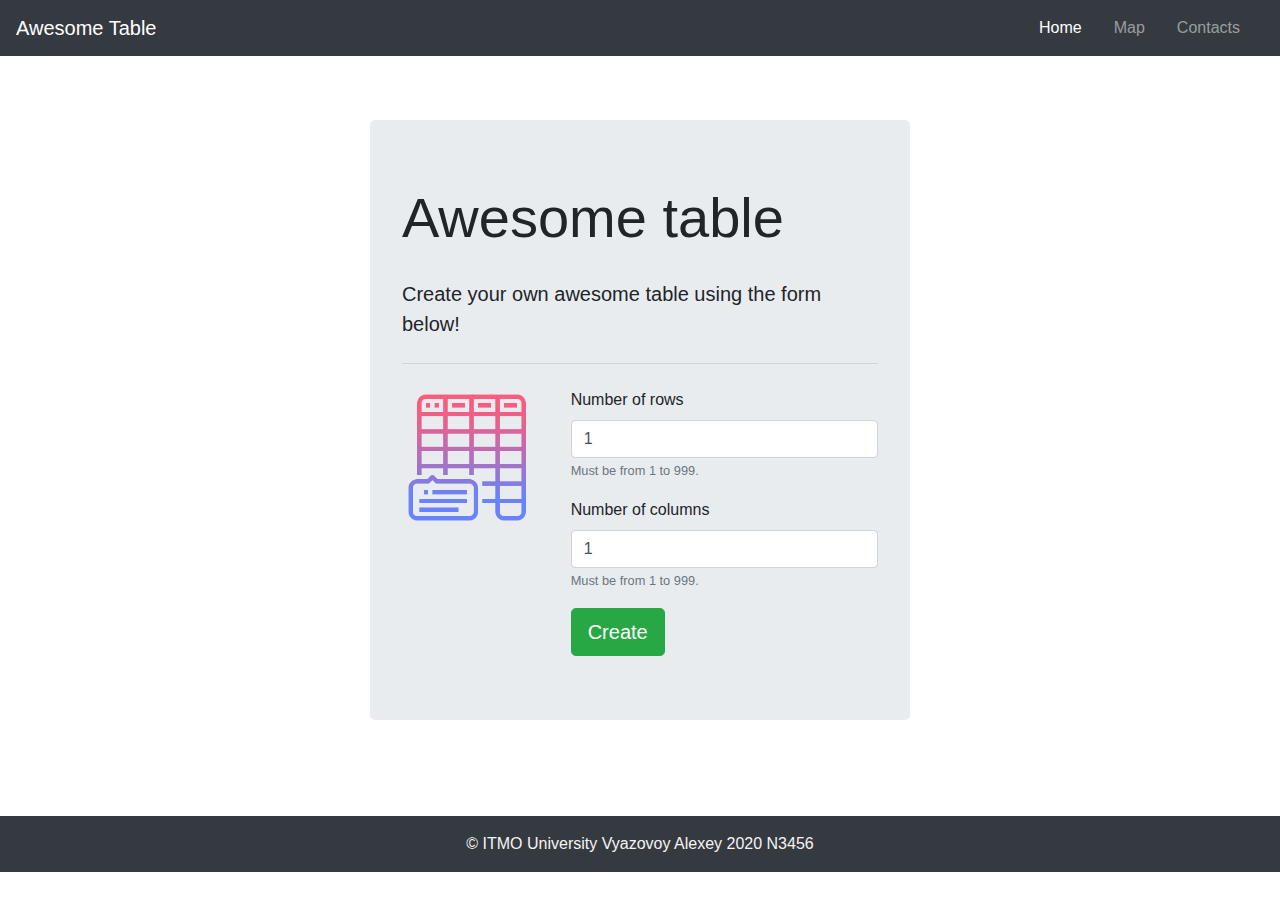
<file: index.html>
<!DOCTYPE HTML>
<html lang="en">

<head>
    <meta charset="utf-8">
    <meta name="viewport" content="width=device-width, initial-scale=1, shrink-to-fit=no">
    <link rel="stylesheet" href="https://maxcdn.bootstrapcdn.com/bootstrap/4.0.0/css/bootstrap.min.css"
        integrity="sha384-Gn5384xqQ1aoWXA+058RXPxPg6fy4IWvTNh0E263XmFcJlSAwiGgFAW/dAiS6JXm" crossorigin="anonymous">
    <link rel="stylesheet" href="css/font-glyphicons.css">

    <link rel="stylesheet" type="text/css" href="css/main.css">
    <link rel="stylesheet" type="text/css" href="css/index.css">
</head>

<body>
    <!-- Navbar -->
    <nav class="navbar navbar-expand-lg navbar-dark bg-dark">
        <a class="navbar-brand" href="index.html">Awesome Table</a>
        <button class="navbar-toggler" type="button" data-toggle="collapse" data-target="#navbarSupportedContent"
            aria-controls="navbarSupportedContent" aria-expanded="false" aria-label="Toggle navigation">
            <span class="navbar-toggler-icon"></span>
        </button>

        <div class="collapse navbar-collapse" id="navbarSupportedContent">
            <ul class="navbar-nav ml-auto">
                <li class="nav-item active">
                    <a class="nav-link" href="index.html">Home <span class="sr-only">(current)</span></a>
                </li>
                <li class="nav-item">
                    <a class="nav-link" href="map.html">Map</a>
                </li>
                <li class="nav-item">
                    <a class="nav-link" href="contact.html">Contacts</a>
                </li>
            </ul>
        </div>
    </nav>

    <!-- Table creation form -->
    <div class="table-creation-form">
        <div class="container">
            <div class="row">
                <div class="col-lg-6 col-md-6 col-sm-12 ml-auto mr-auto">
                    <div class="jumbotron">
                        <h1 class="display-4">Awesome table</h1>
                        <p class="lead">Create your own awesome table using the form below!</p>
                        <hr class="my-4">
                        <div class="row">
                            <div class="col-lg-4 col-md-4 col-sm-12">
                                <img src="images/table.png" class="img-fluid">
                            </div>
                            <div class="col-lg-8 col-md-8 col-sm-12">
                                <form>
                                    <div class="form-group">
                                        <label for="inputRowNumber">Number of rows</label>
                                        <input type="number" class="form-control" id="inputRowNumber" min=1 max=999
                                            value=1 aria-describedby="rowHelpInline">
                                        <small id="rowHelpInline" class="text-muted">
                                            Must be from 1 to 999.
                                        </small>
                                    </div>
                                    <div class="form-group">
                                        <label for="inputColNumer">Number of columns</label>
                                        <input type="number" class="form-control" id="inputColumnNumber" min=1 max=999
                                            value=1 aria-describedby="columnHelpInline">
                                        <small id="columnHelpInline" class="text-muted">
                                            Must be from 1 to 999.
                                        </small>
                                    </div>
                                </form>
                                <a class="btn btn-success btn-lg" id="createTableBtn" href="#" role="button">Create</a>
                            </div>
                        </div>
                    </div>
                </div>
            </div>
        </div>
    </div>
    <!-- Table creation form -->

    <!-- Remove column error modal -->
    <div id="createTableErrorModalBox" class="modal fade">
        <div class="modal-dialog">
            <div class="modal-content">
                <div class="modal-header">
                    <h4 class="modal-title">Invalid table parametres</h4>
                    <button type="button" class="close" data-dismiss="modal" aria-label="Close">
                        <span aria-hidden="true">&times;</span>
                    </button>
                </div>
                <!-- Основное содержимое модального окна -->
                <div class="modal-body">
                    Check the table parametres and try again.
                </div>
                <!-- Футер модального окна -->
                <div class="modal-footer">
                    <button type="button" class="btn btn-default" data-dismiss="modal">Закрыть</button>
                </div>
            </div>
        </div>
    </div>

    <!-- Footer -->
    <footer class="page-footer font-small bg-dark">

        <!-- Copyright -->
        <div class="footer-copyright text-center py-3">
            © ITMO University Vyazovoy Alexey 2020 N3456
        </div>
        <!-- Copyright -->

    </footer>
    <!-- Footer -->

    <!-- Подключаем jQuery -->
    <script src="https://ajax.googleapis.com/ajax/libs/jquery/3.4.1/jquery.min.js"></script>
    <!-- Подключаем Bootstrap JS -->
    <script src="js/bootstrap.min.js"></script>
    <!-- Наши скрипты -->
    <script src="js/script.js"></script>
</body>

</html>
</file>
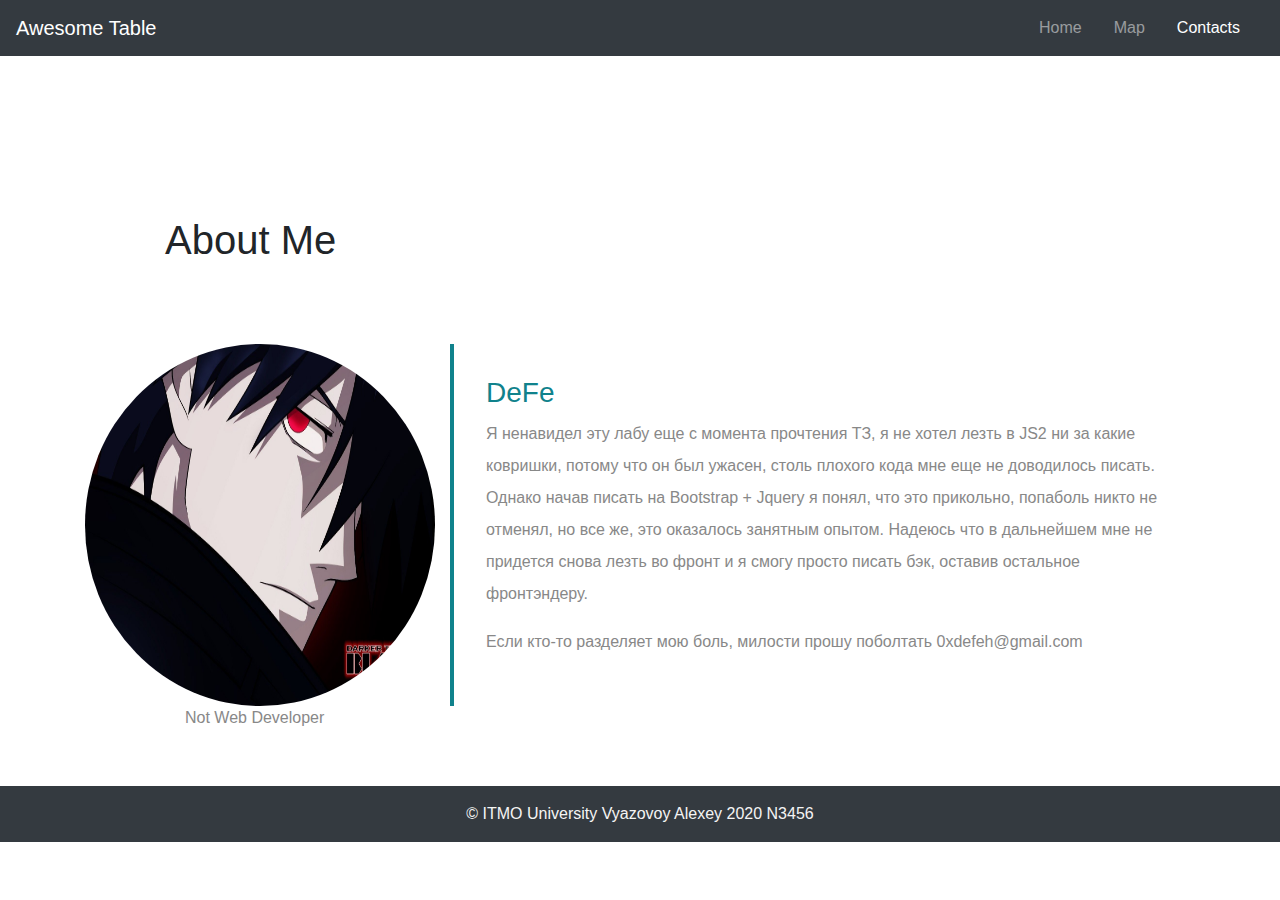
<file: contact.html>
<!DOCTYPE HTML>
<html lang="en">

<head>
  <meta charset="utf-8">
  <meta name="viewport" content="width=device-width, initial-scale=1, shrink-to-fit=no">
  <link rel="stylesheet" href="https://maxcdn.bootstrapcdn.com/bootstrap/4.0.0/css/bootstrap.min.css"
    integrity="sha384-Gn5384xqQ1aoWXA+058RXPxPg6fy4IWvTNh0E263XmFcJlSAwiGgFAW/dAiS6JXm" crossorigin="anonymous">
  <link rel="stylesheet" href="css/font-glyphicons.css">

  <link rel="stylesheet" type="text/css" href="css/main.css">
  <link rel="stylesheet" type="text/css" href="css/contact.css">
</head>

<body>
  <!-- Navbar -->
  <nav class="navbar navbar-expand-lg navbar-dark bg-dark">
    <a class="navbar-brand" href="index.html">Awesome Table</a>
    <button class="navbar-toggler" type="button" data-toggle="collapse" data-target="#navbarSupportedContent"
      aria-controls="navbarSupportedContent" aria-expanded="false" aria-label="Toggle navigation">
      <span class="navbar-toggler-icon"></span>
    </button>

    <div class="collapse navbar-collapse" id="navbarSupportedContent">
      <ul class="navbar-nav ml-auto">
        <li class="nav-item">
          <a class="nav-link" href="index.html">Home</a>
        </li>
        <li class="nav-item">
          <a class="nav-link" href="map.html">Map</a>
        </li>
        <li class="nav-item active">
          <a class="nav-link" href="contact.html">Contacts <span class="sr-only">(current)</span></a>
        </li>
      </ul>
    </div>
  </nav>

  <!-- about -->
  <div class="about">
    <div class="container">
      <h1>About Me</h1>
      <div class="row">
        <div class="col-lg-4 col-md-4 col-sm-12">
          <img src="images/photo.jpg" class="img-fluid">
          <span class="text-justify">Not Web Developer</span>
        </div>
        <div class="col-lg-8 col-md-8 col-sm-12 desc">

          <h3>DeFe</h3>
          <p>
            Я ненавидел эту лабу еще с момента прочтения ТЗ, я не хотел лезть в JS2 ни за какие ковришки, потому что он
            был
            ужасен, столь плохого кода мне еще не доводилось писать. Однако начав писать на Bootstrap + Jquery я понял,
            что
            это прикольно, попаболь никто не отменял, но все же, это оказалось занятным опытом. Надеюсь что в дальнейшем
            мне
            не придется снова лезть во фронт и я смогу просто писать бэк, оставив остальное фронтэндеру.
          </p>
          <p>
            Если кто-то разделяет мою боль, милости прошу поболтать 0xdefeh@gmail.com
          </p>
        </div>
      </div>
    </div>
  </div>

  <!-- Footer -->
  <footer class="page-footer font-small bg-dark">

    <!-- Copyright -->
    <div class="footer-copyright text-center py-3">
      © ITMO University Vyazovoy Alexey 2020 N3456
    </div>
    <!-- Copyright -->

  </footer>
  <!-- Footer -->

  <!-- Подключаем jQuery -->
  <script src="https://ajax.googleapis.com/ajax/libs/jquery/3.4.1/jquery.min.js"></script>
  <!-- Подключаем Bootstrap JS -->
  <script src="js/bootstrap.min.js"></script>
  <!-- Наши скрипты -->
  <script src="js/contact.js"></script>
</body>

</html>
</file>
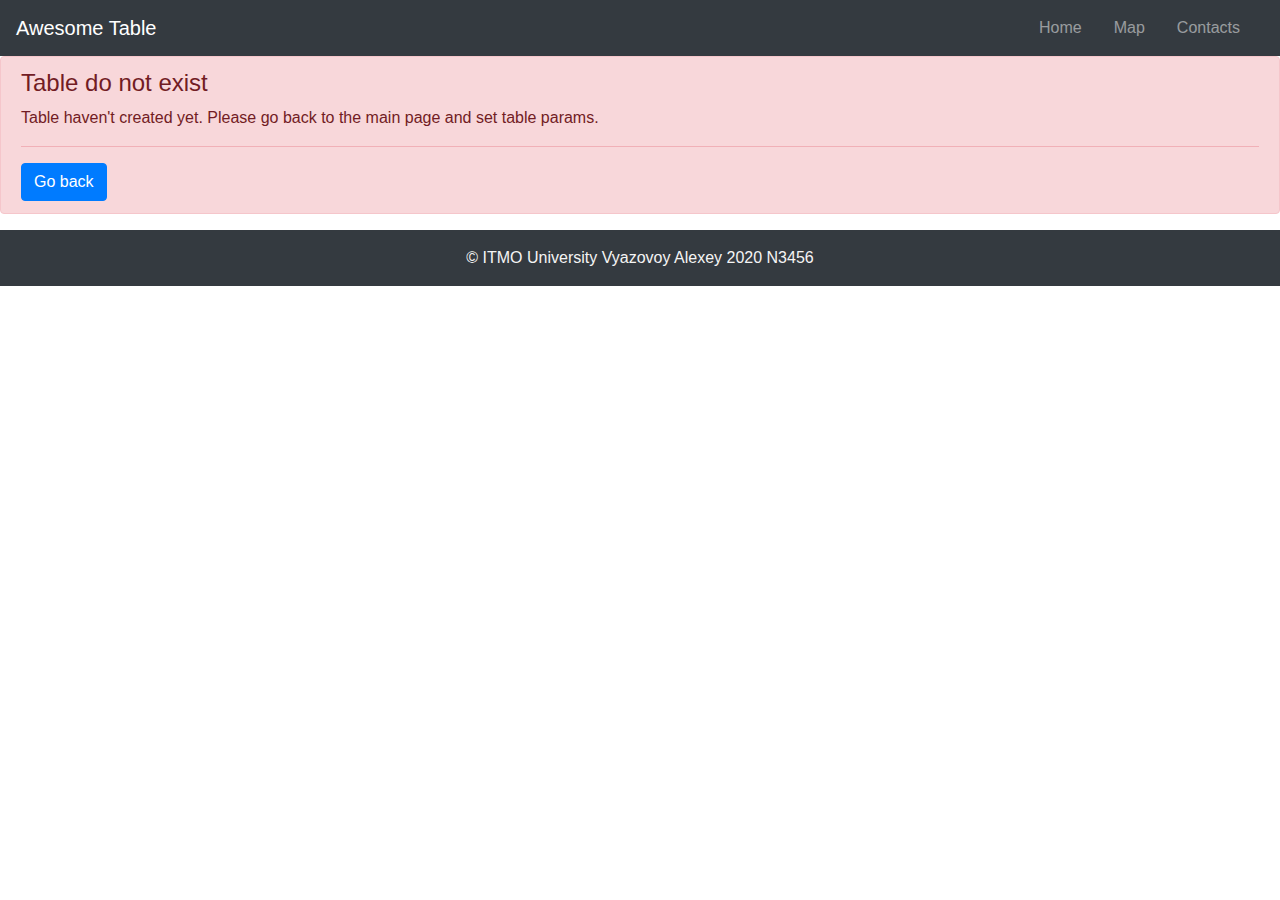
<file: table.html>
<!DOCTYPE HTML>
<html lang="en">

<head>
  <meta charset="utf-8">
  <meta name="viewport" content="width=device-width, initial-scale=1, shrink-to-fit=no">
  <link rel="stylesheet" href="https://maxcdn.bootstrapcdn.com/bootstrap/4.0.0/css/bootstrap.min.css"
    integrity="sha384-Gn5384xqQ1aoWXA+058RXPxPg6fy4IWvTNh0E263XmFcJlSAwiGgFAW/dAiS6JXm" crossorigin="anonymous">
  <link rel="stylesheet" href="css/font-glyphicons.css">

  <link rel="stylesheet" type="text/css" href="css/main.css">
  <link rel="stylesheet" type="text/css" href="css/table.css">
</head>

<body>
  <!-- Navbar -->
  <nav class="navbar navbar-expand-lg navbar-dark bg-dark">
    <a class="navbar-brand" href="index.html">Awesome Table</a>
    <button class="navbar-toggler" type="button" data-toggle="collapse" data-target="#navbarSupportedContent"
      aria-controls="navbarSupportedContent" aria-expanded="false" aria-label="Toggle navigation">
      <span class="navbar-toggler-icon"></span>
    </button>

    <div class="collapse navbar-collapse" id="navbarSupportedContent">
      <ul class="navbar-nav ml-auto">
        <li class="nav-item">
          <a class="nav-link" href="index.html">Home</a>
        </li>
        <li class="nav-item">
          <a class="nav-link" href="map.html">Map</a>
        </li>
        <li class="nav-item">
          <a class="nav-link" href="contact.html">Contacts</a>
        </li>
      </ul>
    </div>
  </nav>


  <!-- Arert for errors -->
  <div class="alert alert-danger" role="alert" id="args_invalid_alert" hidden=true>
    <h4>Table do not exist</h4>
    Table haven't created yet. Please go back to the main page and set table params.
    <hr>
    <a class="btn btn-primary" href="index.html" role="button">
      Go back
    </a>
  </div>

  <!-- Data table -->
  <div class="datatable">
    <table class="table table-bordered table-responsive" id="datatable">
      <caption>
        <h1>Без заголовка</h1>
      </caption>
      <thead class="thead-dark">
        <tr></tr>
      </thead>
      <tbody>
      </tbody>
    </table>
  </div>

  <!-- Control panel -->
  <div class="control-panel" id="controls">
    <div class="container">
      <h1 class="text-center">Control Panel</h1>
      <div class="row">
        <!-- Style card -->
        <div class="col-lg-4 col-md-4 col-sm-12">
          <div class="card" id="tableStyleCard">
            <div class="card-body">
              <h4 class="card-title">Change border</h4>
              <form>
                <div class="form-group">
                  <label for="tableWidthControl">Table width</label>
                  <input type="number" class="form-control" id="tableWidthControl" placeholder="width in px" min=1
                    max=999>
                </div>
                <div class="form-group">
                  <label for="tableBorderTypeControl">Border style</label>
                  <select class="form-control" id="tableBorderTypeControl">
                    <option selected value="default">Choose style</option>
                    <option>none</option>
                    <option>dotted</option>
                    <option>dashed</option>
                    <option>solid</option>
                    <option>double</option>
                    <option>groove</option>
                    <option>ridge</option>
                    <option>inset</option>
                    <option>outset</option>
                  </select>
                </div>

              </form>
            </div>
            <div class="card-footer">
              <button class="btn btn-primary" id="applyStyleBtn">Apply</button>
              <p class="description">Choose table width(from 1px to 999px) and border style</p>
            </div>
          </div>
        </div>
        <!-- Caption card -->
        <div class="col-lg-4 col-md-4 col-sm-12">
          <div class="card" id="tableCaptionCard">
            <div class="card-body">
              <h4 class="card-title">Change caption</h4>
              <form>
                <div class="form-group">
                  <label for="tableCaptionControl">Table caption</label>
                  <input type="text" class="form-control" id="tableCaptionControl" placeholder="Без заголовка">
                </div>
              </form>
            </div>
            <div class="card-footer">
              <button class="btn btn-primary" id="applyCaptionBtn">Apply caption</button>
              <p class="description">Enter new caption for table</p>
            </div>
          </div>
        </div>
        <!-- Remove card -->
        <div class="col-lg-4 col-md-4 col-sm-12">
          <div class="card" id="tableRemovingCard">
            <div class="card-body">
              <h4 class="card-title">Remove</h4>
              <form>
                <div class="form-group">
                  <label for="removeTypeRadios">What remove</label>
                  <div class="form-check" id="removeTypeRadios">
                    <input class="form-check-input" type="radio" name="removeTypeChoiseRadios"
                      id="removeTypeColumnRadio" value="col" checked>
                    <label class="form-check-label" for="removeTypeColumnRadio">
                      Column
                    </label>
                  </div>
                  <div class="form-check">
                    <input class="form-check-input" type="radio" name="removeTypeChoiseRadios" id="removeTypeRowRadio"
                      value="row">
                    <label class="form-check-label" for="removeTypeRowRadio">
                      Row
                    </label>
                  </div>
                </div>
                <div class="form-group">
                  <label for="tableRemoveColumnControl">Column code</label>
                  <input type="text" class="form-control" id="tableRemoveColumnControl" placeholder="None">
                </div>
                <div class="form-group">
                  <label for="tableRemoveRowControl">Row number</label>
                  <input type="number" class="form-control" id="tableRemoveRowControl" min=1 placeholder="None"
                    disabled>
                </div>
              </form>
            </div>
            <div class="card-footer">
              <button class="btn btn-danger" id="removeRowColBtn">Remove</button>
              <p class="description">Choose row(1,2...) or column(a,b...) that you want to remove</p>
            </div>
          </div>
        </div>
        <!-- Magic card -->
        <div class="col-lg-4 col-md-4 col-sm-12">
          <div class="card" id="tableRandomCard">
            <div class="card-body">
              <h4 class="card-title">Random choice</h4>
            </div>
            <div class="card-footer">
              <button class="btn btn-success" id="magicBtn">Magic</button>
              <p class="description">Keep calm and click on the button ;)</p>
            </div>
          </div>
        </div>
        <!-- Clear card -->
        <div class="col-lg-4 col-md-4 col-sm-12">
          <div class="card" id="tableClearCard">
            <div class="card-body">
              <h4 class="card-title">Clear table</h4>
            </div>
            <div class="card-footer">
              <button class="btn btn-warning" id="clearBtn">Clear</button>
              <p class="description">Clear all table fields</p>
            </div>
          </div>
        </div>
      </div>
    </div>
  </div>

  <!-- Change table width error modal -->
  <div id="changeWidthErrorModalBox" class="modal fade">
    <div class="modal-dialog">
      <div class="modal-content">
        <div class="modal-header">
          <h4 class="modal-title">Invalid table width value</h4>
          <button type="button" class="close" data-dismiss="modal" aria-label="Close">
            <span aria-hidden="true">&times;</span>
          </button>
        </div>
        <!-- Основное содержимое модального окна -->
        <div class="modal-body">
          Check the table width value and try again.
        </div>
        <!-- Футер модального окна -->
        <div class="modal-footer">
          <button type="button" class="btn btn-default" data-dismiss="modal">Закрыть</button>
        </div>
      </div>
    </div>
  </div>

  <!-- Remove row error modal -->
  <div id="removeRowErrorModalBox" class="modal fade">
    <div class="modal-dialog">
      <div class="modal-content">
        <div class="modal-header">
          <h4 class="modal-title">Invalid row number</h4>
          <button type="button" class="close" data-dismiss="modal" aria-label="Close">
            <span aria-hidden="true">&times;</span>
          </button>
        </div>
        <!-- Основное содержимое модального окна -->
        <div class="modal-body">
          Check the row number and try again.
        </div>
        <!-- Футер модального окна -->
        <div class="modal-footer">
          <button type="button" class="btn btn-default" data-dismiss="modal">Закрыть</button>
        </div>
      </div>
    </div>
  </div>

  <!-- Remove column error modal -->
  <div id="removeColumnErrorModalBox" class="modal fade">
    <div class="modal-dialog">
      <div class="modal-content">
        <div class="modal-header">
          <h4 class="modal-title">Invalid column code</h4>
          <button type="button" class="close" data-dismiss="modal" aria-label="Close">
            <span aria-hidden="true">&times;</span>
          </button>
        </div>
        <!-- Основное содержимое модального окна -->
        <div class="modal-body">
          Check the column code and try again.
        </div>
        <!-- Футер модального окна -->
        <div class="modal-footer">
          <button type="button" class="btn btn-default" data-dismiss="modal">Закрыть</button>
        </div>
      </div>
    </div>
  </div>

  <!-- Footer -->
  <footer class="page-footer font-small bg-dark">

    <!-- Copyright -->
    <div class="footer-copyright text-center py-3">
      © ITMO University Vyazovoy Alexey 2020 N3456
    </div>
    <!-- Copyright -->

  </footer>
  <!-- Footer -->
  <!-- Подключаем jQuery -->
  <script src="https://ajax.googleapis.com/ajax/libs/jquery/3.4.1/jquery.min.js"></script>
  <!-- Подключаем Bootstrap JS -->
  <script src="js/bootstrap.min.js"></script>
  <!-- Наши скрипты -->
  <script src="js/table.js"></script>
</body>

</html>
</file>
<file: css/font-glyphicons.css>
@font-face {
    font-family: "Glyphicons Halflings";
    src: url("../fonts/glyphicons-halflings-regular.eot");
    src: url("../fonts/glyphicons-halflings-regular.eot?#iefix") format("embedded-opentype"), url("../fonts/glyphicons-halflings-regular.woff2") format("woff2"), url("../fonts/glyphicons-halflings-regular.woff") format("woff"), url("../fonts/glyphicons-halflings-regular.ttf") format("truetype"), url("../fonts/glyphicons-halflings-regular.svg#glyphicons_halflingsregular") format("svg");
  }
  .glyphicon {
    position: relative;
    top: 1px;
    display: inline-block;
    font-family: "Glyphicons Halflings";
    font-style: normal;
    font-weight: 400;
    line-height: 1;
    -webkit-font-smoothing: antialiased;
    -moz-osx-font-smoothing: grayscale;
  }
  .glyphicon-asterisk:before {
    content: "\002a";
  }
  .glyphicon-plus:before {
    content: "\002b";
  }
  .glyphicon-euro:before,
  .glyphicon-eur:before {
    content: "\20ac";
  }
  .glyphicon-minus:before {
    content: "\2212";
  }
  .glyphicon-cloud:before {
    content: "\2601";
  }
  .glyphicon-envelope:before {
    content: "\2709";
  }
  .glyphicon-pencil:before {
    content: "\270f";
  }
  .glyphicon-glass:before {
    content: "\e001";
  }
  .glyphicon-music:before {
    content: "\e002";
  }
  .glyphicon-search:before {
    content: "\e003";
  }
  .glyphicon-heart:before {
    content: "\e005";
  }
  .glyphicon-star:before {
    content: "\e006";
  }
  .glyphicon-star-empty:before {
    content: "\e007";
  }
  .glyphicon-user:before {
    content: "\e008";
  }
  .glyphicon-film:before {
    content: "\e009";
  }
  .glyphicon-th-large:before {
    content: "\e010";
  }
  .glyphicon-th:before {
    content: "\e011";
  }
  .glyphicon-th-list:before {
    content: "\e012";
  }
  .glyphicon-ok:before {
    content: "\e013";
  }
  .glyphicon-remove:before {
    content: "\e014";
  }
  .glyphicon-zoom-in:before {
    content: "\e015";
  }
  .glyphicon-zoom-out:before {
    content: "\e016";
  }
  .glyphicon-off:before {
    content: "\e017";
  }
  .glyphicon-signal:before {
    content: "\e018";
  }
  .glyphicon-cog:before {
    content: "\e019";
  }
  .glyphicon-trash:before {
    content: "\e020";
  }
  .glyphicon-home:before {
    content: "\e021";
  }
  .glyphicon-file:before {
    content: "\e022";
  }
  .glyphicon-time:before {
    content: "\e023";
  }
  .glyphicon-road:before {
    content: "\e024";
  }
  .glyphicon-download-alt:before {
    content: "\e025";
  }
  .glyphicon-download:before {
    content: "\e026";
  }
  .glyphicon-upload:before {
    content: "\e027";
  }
  .glyphicon-inbox:before {
    content: "\e028";
  }
  .glyphicon-play-circle:before {
    content: "\e029";
  }
  .glyphicon-repeat:before {
    content: "\e030";
  }
  .glyphicon-refresh:before {
    content: "\e031";
  }
  .glyphicon-list-alt:before {
    content: "\e032";
  }
  .glyphicon-lock:before {
    content: "\e033";
  }
  .glyphicon-flag:before {
    content: "\e034";
  }
  .glyphicon-headphones:before {
    content: "\e035";
  }
  .glyphicon-volume-off:before {
    content: "\e036";
  }
  .glyphicon-volume-down:before {
    content: "\e037";
  }
  .glyphicon-volume-up:before {
    content: "\e038";
  }
  .glyphicon-qrcode:before {
    content: "\e039";
  }
  .glyphicon-barcode:before {
    content: "\e040";
  }
  .glyphicon-tag:before {
    content: "\e041";
  }
  .glyphicon-tags:before {
    content: "\e042";
  }
  .glyphicon-book:before {
    content: "\e043";
  }
  .glyphicon-bookmark:before {
    content: "\e044";
  }
  .glyphicon-print:before {
    content: "\e045";
  }
  .glyphicon-camera:before {
    content: "\e046";
  }
  .glyphicon-font:before {
    content: "\e047";
  }
  .glyphicon-bold:before {
    content: "\e048";
  }
  .glyphicon-italic:before {
    content: "\e049";
  }
  .glyphicon-text-height:before {
    content: "\e050";
  }
  .glyphicon-text-width:before {
    content: "\e051";
  }
  .glyphicon-align-left:before {
    content: "\e052";
  }
  .glyphicon-align-center:before {
    content: "\e053";
  }
  .glyphicon-align-right:before {
    content: "\e054";
  }
  .glyphicon-align-justify:before {
    content: "\e055";
  }
  .glyphicon-list:before {
    content: "\e056";
  }
  .glyphicon-indent-left:before {
    content: "\e057";
  }
  .glyphicon-indent-right:before {
    content: "\e058";
  }
  .glyphicon-facetime-video:before {
    content: "\e059";
  }
  .glyphicon-picture:before {
    content: "\e060";
  }
  .glyphicon-map-marker:before {
    content: "\e062";
  }
  .glyphicon-adjust:before {
    content: "\e063";
  }
  .glyphicon-tint:before {
    content: "\e064";
  }
  .glyphicon-edit:before {
    content: "\e065";
  }
  .glyphicon-share:before {
    content: "\e066";
  }
  .glyphicon-check:before {
    content: "\e067";
  }
  .glyphicon-move:before {
    content: "\e068";
  }
  .glyphicon-step-backward:before {
    content: "\e069";
  }
  .glyphicon-fast-backward:before {
    content: "\e070";
  }
  .glyphicon-backward:before {
    content: "\e071";
  }
  .glyphicon-play:before {
    content: "\e072";
  }
  .glyphicon-pause:before {
    content: "\e073";
  }
  .glyphicon-stop:before {
    content: "\e074";
  }
  .glyphicon-forward:before {
    content: "\e075";
  }
  .glyphicon-fast-forward:before {
    content: "\e076";
  }
  .glyphicon-step-forward:before {
    content: "\e077";
  }
  .glyphicon-eject:before {
    content: "\e078";
  }
  .glyphicon-chevron-left:before {
    content: "\e079";
  }
  .glyphicon-chevron-right:before {
    content: "\e080";
  }
  .glyphicon-plus-sign:before {
    content: "\e081";
  }
  .glyphicon-minus-sign:before {
    content: "\e082";
  }
  .glyphicon-remove-sign:before {
    content: "\e083";
  }
  .glyphicon-ok-sign:before {
    content: "\e084";
  }
  .glyphicon-question-sign:before {
    content: "\e085";
  }
  .glyphicon-info-sign:before {
    content: "\e086";
  }
  .glyphicon-screenshot:before {
    content: "\e087";
  }
  .glyphicon-remove-circle:before {
    content: "\e088";
  }
  .glyphicon-ok-circle:before {
    content: "\e089";
  }
  .glyphicon-ban-circle:before {
    content: "\e090";
  }
  .glyphicon-arrow-left:before {
    content: "\e091";
  }
  .glyphicon-arrow-right:before {
    content: "\e092";
  }
  .glyphicon-arrow-up:before {
    content: "\e093";
  }
  .glyphicon-arrow-down:before {
    content: "\e094";
  }
  .glyphicon-share-alt:before {
    content: "\e095";
  }
  .glyphicon-resize-full:before {
    content: "\e096";
  }
  .glyphicon-resize-small:before {
    content: "\e097";
  }
  .glyphicon-exclamation-sign:before {
    content: "\e101";
  }
  .glyphicon-gift:before {
    content: "\e102";
  }
  .glyphicon-leaf:before {
    content: "\e103";
  }
  .glyphicon-fire:before {
    content: "\e104";
  }
  .glyphicon-eye-open:before {
    content: "\e105";
  }
  .glyphicon-eye-close:before {
    content: "\e106";
  }
  .glyphicon-warning-sign:before {
    content: "\e107";
  }
  .glyphicon-plane:before {
    content: "\e108";
  }
  .glyphicon-calendar:before {
    content: "\e109";
  }
  .glyphicon-random:before {
    content: "\e110";
  }
  .glyphicon-comment:before {
    content: "\e111";
  }
  .glyphicon-magnet:before {
    content: "\e112";
  }
  .glyphicon-chevron-up:before {
    content: "\e113";
  }
  .glyphicon-chevron-down:before {
    content: "\e114";
  }
  .glyphicon-retweet:before {
    content: "\e115";
  }
  .glyphicon-shopping-cart:before {
    content: "\e116";
  }
  .glyphicon-folder-close:before {
    content: "\e117";
  }
  .glyphicon-folder-open:before {
    content: "\e118";
  }
  .glyphicon-resize-vertical:before {
    content: "\e119";
  }
  .glyphicon-resize-horizontal:before {
    content: "\e120";
  }
  .glyphicon-hdd:before {
    content: "\e121";
  }
  .glyphicon-bullhorn:before {
    content: "\e122";
  }
  .glyphicon-bell:before {
    content: "\e123";
  }
  .glyphicon-certificate:before {
    content: "\e124";
  }
  .glyphicon-thumbs-up:before {
    content: "\e125";
  }
  .glyphicon-thumbs-down:before {
    content: "\e126";
  }
  .glyphicon-hand-right:before {
    content: "\e127";
  }
  .glyphicon-hand-left:before {
    content: "\e128";
  }
  .glyphicon-hand-up:before {
    content: "\e129";
  }
  .glyphicon-hand-down:before {
    content: "\e130";
  }
  .glyphicon-circle-arrow-right:before {
    content: "\e131";
  }
  .glyphicon-circle-arrow-left:before {
    content: "\e132";
  }
  .glyphicon-circle-arrow-up:before {
    content: "\e133";
  }
  .glyphicon-circle-arrow-down:before {
    content: "\e134";
  }
  .glyphicon-globe:before {
    content: "\e135";
  }
  .glyphicon-wrench:before {
    content: "\e136";
  }
  .glyphicon-tasks:before {
    content: "\e137";
  }
  .glyphicon-filter:before {
    content: "\e138";
  }
  .glyphicon-briefcase:before {
    content: "\e139";
  }
  .glyphicon-fullscreen:before {
    content: "\e140";
  }
  .glyphicon-dashboard:before {
    content: "\e141";
  }
  .glyphicon-paperclip:before {
    content: "\e142";
  }
  .glyphicon-heart-empty:before {
    content: "\e143";
  }
  .glyphicon-link:before {
    content: "\e144";
  }
  .glyphicon-phone:before {
    content: "\e145";
  }
  .glyphicon-pushpin:before {
    content: "\e146";
  }
  .glyphicon-usd:before {
    content: "\e148";
  }
  .glyphicon-gbp:before {
    content: "\e149";
  }
  .glyphicon-sort:before {
    content: "\e150";
  }
  .glyphicon-sort-by-alphabet:before {
    content: "\e151";
  }
  .glyphicon-sort-by-alphabet-alt:before {
    content: "\e152";
  }
  .glyphicon-sort-by-order:before {
    content: "\e153";
  }
  .glyphicon-sort-by-order-alt:before {
    content: "\e154";
  }
  .glyphicon-sort-by-attributes:before {
    content: "\e155";
  }
  .glyphicon-sort-by-attributes-alt:before {
    content: "\e156";
  }
  .glyphicon-unchecked:before {
    content: "\e157";
  }
  .glyphicon-expand:before {
    content: "\e158";
  }
  .glyphicon-collapse-down:before {
    content: "\e159";
  }
  .glyphicon-collapse-up:before {
    content: "\e160";
  }
  .glyphicon-log-in:before {
    content: "\e161";
  }
  .glyphicon-flash:before {
    content: "\e162";
  }
  .glyphicon-log-out:before {
    content: "\e163";
  }
  .glyphicon-new-window:before {
    content: "\e164";
  }
  .glyphicon-record:before {
    content: "\e165";
  }
  .glyphicon-save:before {
    content: "\e166";
  }
  .glyphicon-open:before {
    content: "\e167";
  }
  .glyphicon-saved:before {
    content: "\e168";
  }
  .glyphicon-import:before {
    content: "\e169";
  }
  .glyphicon-export:before {
    content: "\e170";
  }
  .glyphicon-send:before {
    content: "\e171";
  }
  .glyphicon-floppy-disk:before {
    content: "\e172";
  }
  .glyphicon-floppy-saved:before {
    content: "\e173";
  }
  .glyphicon-floppy-remove:before {
    content: "\e174";
  }
  .glyphicon-floppy-save:before {
    content: "\e175";
  }
  .glyphicon-floppy-open:before {
    content: "\e176";
  }
  .glyphicon-credit-card:before {
    content: "\e177";
  }
  .glyphicon-transfer:before {
    content: "\e178";
  }
  .glyphicon-cutlery:before {
    content: "\e179";
  }
  .glyphicon-header:before {
    content: "\e180";
  }
  .glyphicon-compressed:before {
    content: "\e181";
  }
  .glyphicon-earphone:before {
    content: "\e182";
  }
  .glyphicon-phone-alt:before {
    content: "\e183";
  }
  .glyphicon-tower:before {
    content: "\e184";
  }
  .glyphicon-stats:before {
    content: "\e185";
  }
  .glyphicon-sd-video:before {
    content: "\e186";
  }
  .glyphicon-hd-video:before {
    content: "\e187";
  }
  .glyphicon-subtitles:before {
    content: "\e188";
  }
  .glyphicon-sound-stereo:before {
    content: "\e189";
  }
  .glyphicon-sound-dolby:before {
    content: "\e190";
  }
  .glyphicon-sound-5-1:before {
    content: "\e191";
  }
  .glyphicon-sound-6-1:before {
    content: "\e192";
  }
  .glyphicon-sound-7-1:before {
    content: "\e193";
  }
  .glyphicon-copyright-mark:before {
    content: "\e194";
  }
  .glyphicon-registration-mark:before {
    content: "\e195";
  }
  .glyphicon-cloud-download:before {
    content: "\e197";
  }
  .glyphicon-cloud-upload:before {
    content: "\e198";
  }
  .glyphicon-tree-conifer:before {
    content: "\e199";
  }
  .glyphicon-tree-deciduous:before {
    content: "\e200";
  }
  .glyphicon-cd:before {
    content: "\e201";
  }
  .glyphicon-save-file:before {
    content: "\e202";
  }
  .glyphicon-open-file:before {
    content: "\e203";
  }
  .glyphicon-level-up:before {
    content: "\e204";
  }
  .glyphicon-copy:before {
    content: "\e205";
  }
  .glyphicon-paste:before {
    content: "\e206";
  }
  .glyphicon-alert:before {
    content: "\e209";
  }
  .glyphicon-equalizer:before {
    content: "\e210";
  }
  .glyphicon-king:before {
    content: "\e211";
  }
  .glyphicon-queen:before {
    content: "\e212";
  }
  .glyphicon-pawn:before {
    content: "\e213";
  }
  .glyphicon-bishop:before {
    content: "\e214";
  }
  .glyphicon-knight:before {
    content: "\e215";
  }
  .glyphicon-baby-formula:before {
    content: "\e216";
  }
  .glyphicon-tent:before {
    content: "\26fa";
  }
  .glyphicon-blackboard:before {
    content: "\e218";
  }
  .glyphicon-bed:before {
    content: "\e219";
  }
  .glyphicon-apple:before {
    content: "\f8ff";
  }
  .glyphicon-erase:before {
    content: "\e221";
  }
  .glyphicon-hourglass:before {
    content: "\231b";
  }
  .glyphicon-lamp:before {
    content: "\e223";
  }
  .glyphicon-duplicate:before {
    content: "\e224";
  }
  .glyphicon-piggy-bank:before {
    content: "\e225";
  }
  .glyphicon-scissors:before {
    content: "\e226";
  }
  .glyphicon-bitcoin:before {
    content: "\e227";
  }
  .glyphicon-btc:before {
    content: "\e227";
  }
  .glyphicon-xbt:before {
    content: "\e227";
  }
  .glyphicon-yen:before {
    content: "\00a5";
  }
  .glyphicon-jpy:before {
    content: "\00a5";
  }
  .glyphicon-ruble:before {
    content: "\20bd";
  }
  .glyphicon-rub:before {
    content: "\20bd";
  }
  .glyphicon-scale:before {
    content: "\e230";
  }
  .glyphicon-ice-lolly:before {
    content: "\e231";
  }
  .glyphicon-ice-lolly-tasted:before {
    content: "\e232";
  }
  .glyphicon-education:before {
    content: "\e233";
  }
  .glyphicon-option-horizontal:before {
    content: "\e234";
  }
  .glyphicon-option-vertical:before {
    content: "\e235";
  }
  .glyphicon-menu-hamburger:before {
    content: "\e236";
  }
  .glyphicon-modal-window:before {
    content: "\e237";
  }
  .glyphicon-oil:before {
    content: "\e238";
  }
  .glyphicon-grain:before {
    content: "\e239";
  }
  .glyphicon-sunglasses:before {
    content: "\e240";
  }
  .glyphicon-text-size:before {
    content: "\e241";
  }
  .glyphicon-text-color:before {
    content: "\e242";
  }
  .glyphicon-text-background:before {
    content: "\e243";
  }
  .glyphicon-object-align-top:before {
    content: "\e244";
  }
  .glyphicon-object-align-bottom:before {
    content: "\e245";
  }
  .glyphicon-object-align-horizontal:before {
    content: "\e246";
  }
  .glyphicon-object-align-left:before {
    content: "\e247";
  }
  .glyphicon-object-align-vertical:before {
    content: "\e248";
  }
  .glyphicon-object-align-right:before {
    content: "\e249";
  }
  .glyphicon-triangle-right:before {
    content: "\e250";
  }
  .glyphicon-triangle-left:before {
    content: "\e251";
  }
  .glyphicon-triangle-bottom:before {
    content: "\e252";
  }
  .glyphicon-triangle-top:before {
    content: "\e253";
  }
  .glyphicon-console:before {
    content: "\e254";
  }
  .glyphicon-superscript:before {
    content: "\e255";
  }
  .glyphicon-subscript:before {
    content: "\e256";
  }
  .glyphicon-menu-left:before {
    content: "\e257";
  }
  .glyphicon-menu-right:before {
    content: "\e258";
  }
  .glyphicon-menu-down:before {
    content: "\e259";
  }
  .glyphicon-menu-up:before {
    content: "\e260";
  }
</file>
<file: css/main.css>
html, body {
  height: 100%;
  margin: 0;
  padding: 0;
}

/* Navbar */
.nav-link, .navbar-brand{color: #f4f4f4; cursor: pointer;}
.nav-link{ margin-right: 1em !important;}
/*.nav-link:hover{background: #444a50; color:#343a40}*/
.navbar-collapse{justify-content: flex-end;}


.page-footer{
  color: #f4f4f4;
}
</file>
<file: css/index.css>
/* Table creation form */
.table-creation-form{
  margin: 4em 0;
  position: relative;
}

.table-creation-form h1{
  margin: 0 0 0.5em;
}
</file>
<file: css/contact.css>
.about{
 margin: 4em 0;
 padding: 1em;
 position: relative;
}
.about h1{
 margin: 2em;
}
.about img{
 height: 100%;
    width: 100%;
    border-radius: 50%
}
.about span{
 display: block;
 color: #888;
 position: absolute;
 left: 115px;
}
.about .desc{
 padding: 2em;
 border-left:4px solid #10828C;
}
.about .desc h3{
 color: #10828C;
}
.about .desc p{
 line-height:2;
 color:#888;
}
</file>
<file: css/table.css>
/* Control panel */
.control-panel{
  margin: 4em 0;
  position: relative;
}

.control-panel h1{
  margin: 2em;
}

.control-panel .card{
  box-shadow: 0 0 20px #ccc;
  margin: 0 0 2em;
}

.control-panel .card-body{
  padding: 1em;
}

.control-panel .card .card-footer .description{
  font-size: 0.7em;
  margin: 1em 0 0;
}
</file>
